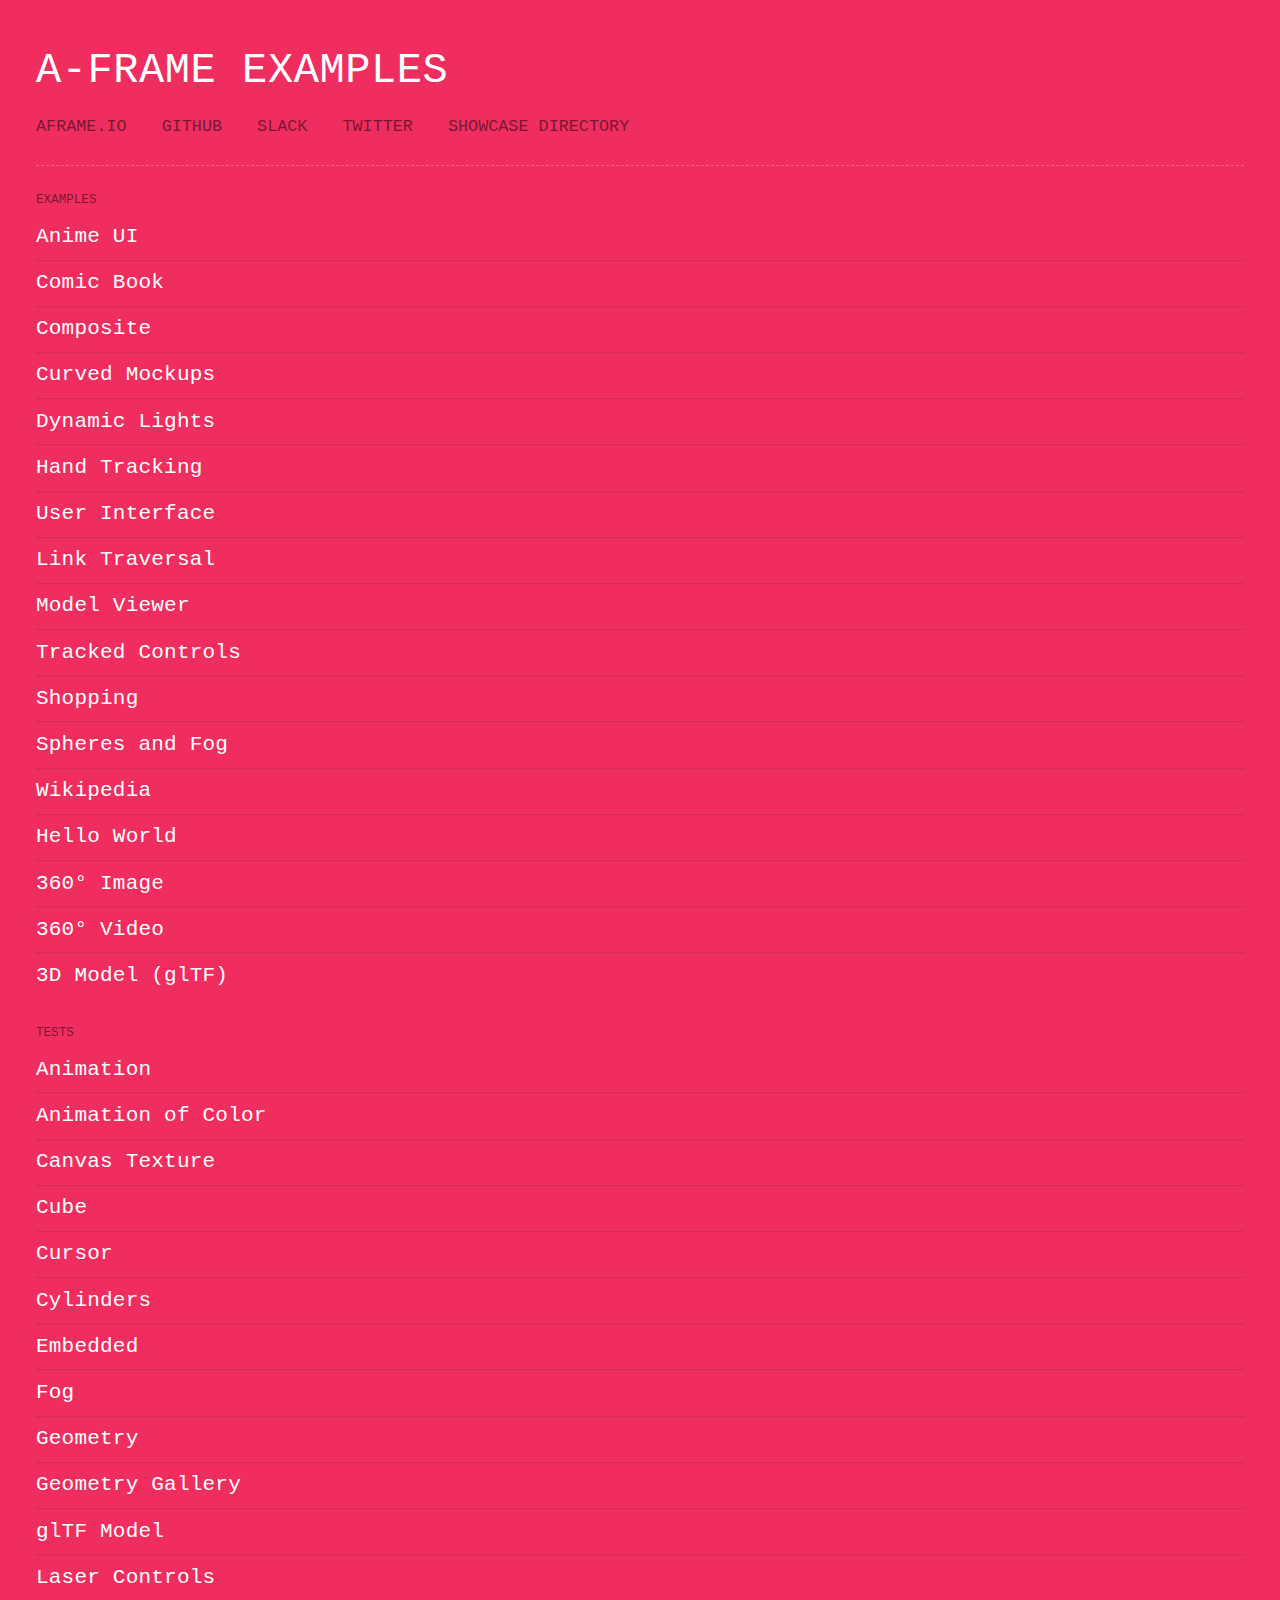
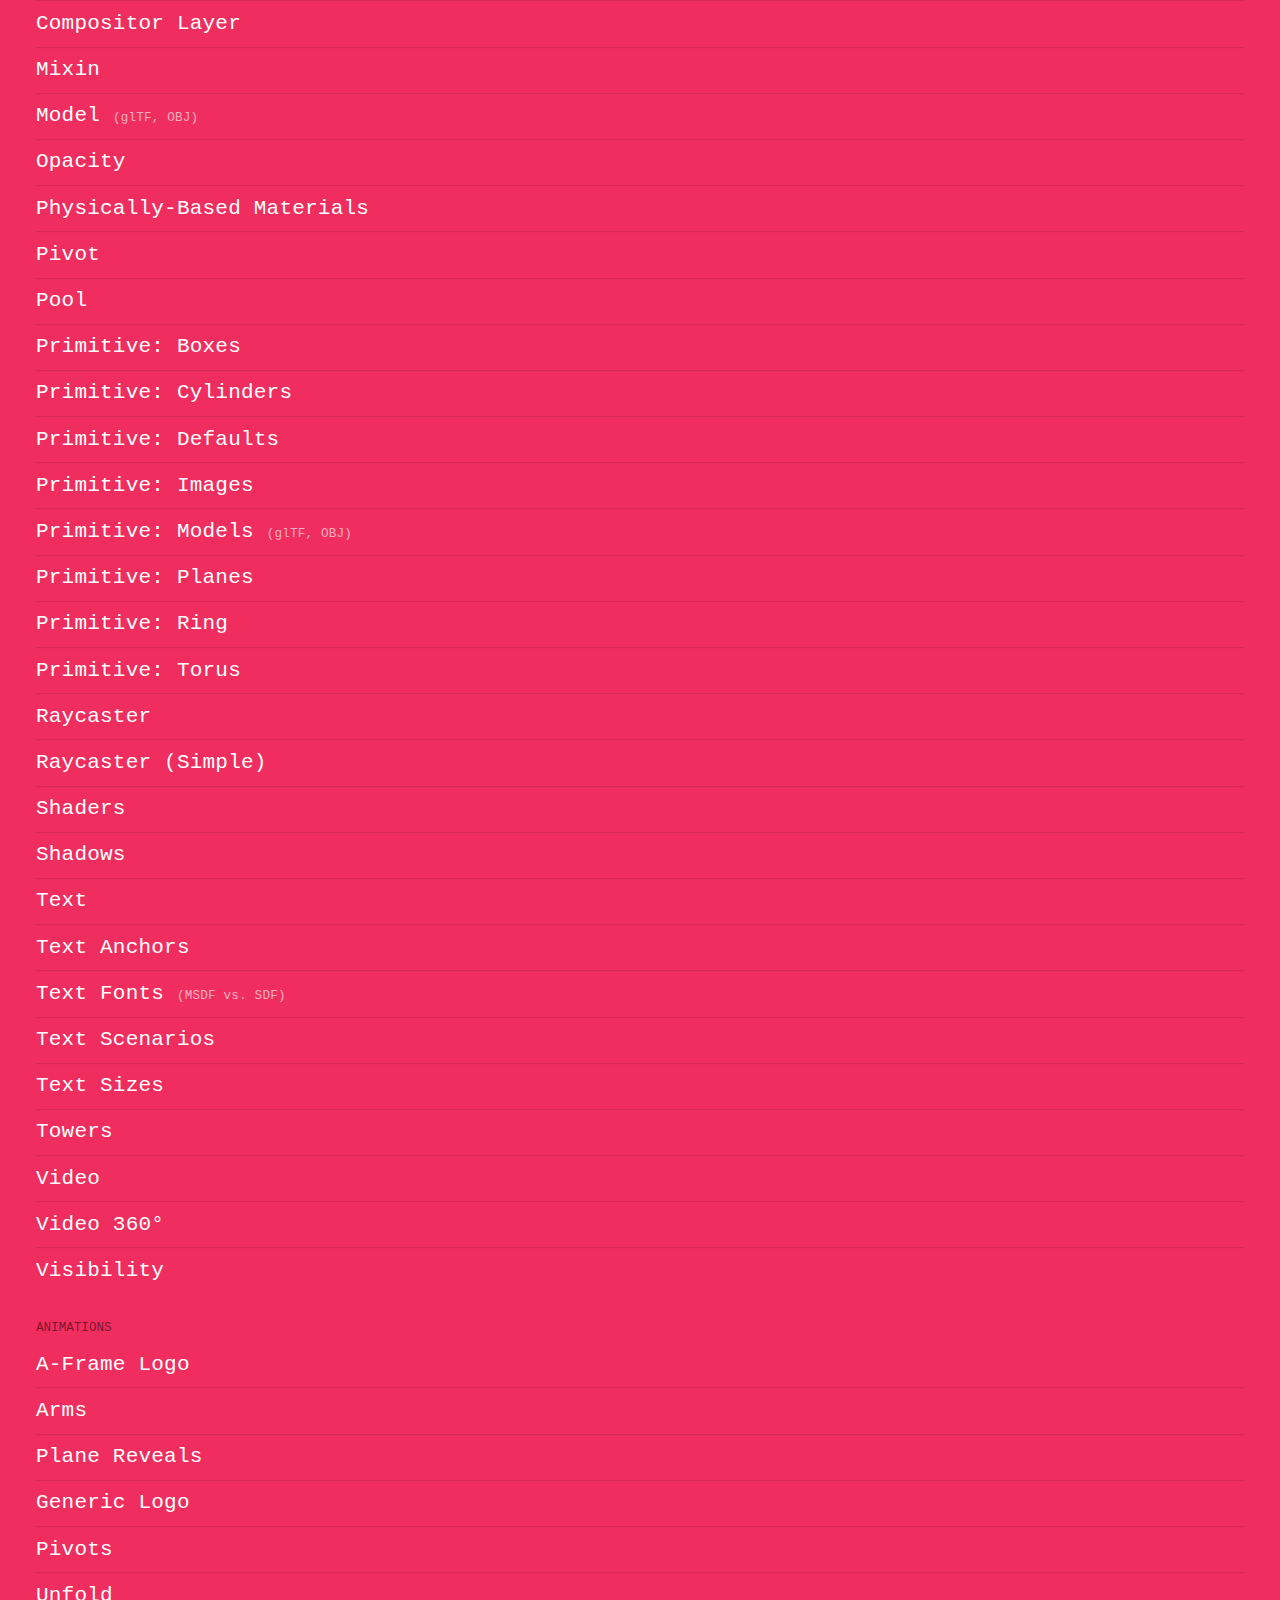
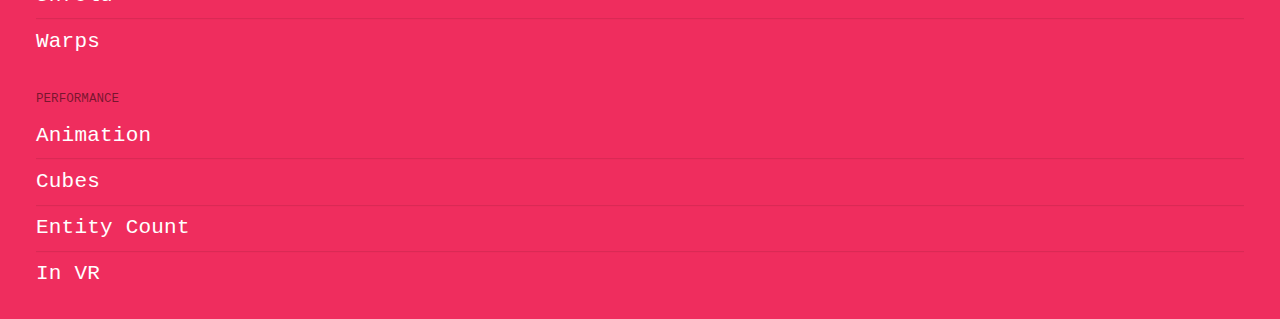
<file: Recipient/ref/aframe-1.2.0/aframe-1.2.0/examples/index.html>
<!DOCTYPE html>
<html lang="en">
  <head>
    <title>A-Frame Examples</title>
    <meta charset="utf-8">
    <meta name="viewport" content="width=device-width, initial-scale=1">
    <style>
      html {
        font-size: 14px;
      }
      body {
        background: rgb(239,45,94);
        color: #fff;
        font: normal 500 1.2rem/1.2 Inconsolata, Andale Mono, Courier New, monospace;
        padding: 1rem 2rem;
      }
      ul {
        list-style: none;
        margin: 0;
        padding: 0;
      }
      .header {
        position: relative;
      }
      .resources {
        font-size: 0;  /* Collapse whitespace. */
        text-transform: uppercase;
      }
      .resources li + li {
        margin-top: 0.5rem;
      }
      .resources a {
        color: rgba(0,0,0,.5);
        display: inline-block;
        font-size: 1.2rem;
        margin: -0.25rem -0.5rem;
        padding: 0.25rem 0.5rem;
        text-decoration: none;
        transition: all 0.075s ease-in-out;
      }
      .resources a:hover {
        background-color: rgba(0,0,0,0.25);
        color: #fff;
      }
      h1,
      h2 {
        line-height: 100%;
      }
      h1 {
        font-size: 1.6rem;
        font-weight: 100;
        letter-spacing: 0.04rem;
        margin-bottom: 1.25rem;
        text-transform: uppercase;
      }
      h2 {
        color: rgba(0,0,0,0.5);
        font-size: 0.9rem;
        font-weight: 300;
        margin: 2rem 0 0.5rem;
        padding: 0;
        text-transform: uppercase;
      }
      hr {
        background: none;
        border: 0;
        border-bottom: 1px dashed rgba(255,255,255,0.25);
        margin: 2rem 0;
      }
      .links li + li {
        box-shadow: inset 0 0.15rem 0.1rem -0.15rem rgba(0,0,0,0.5);
      }
      .links a {
        color: #fff;
        display: block;
        font-size: 1.5rem;
        letter-spacing: 0.01em;
        padding: 0.75rem 0;
        text-decoration: none;
        transition: opacity 0.075s ease-in-out;
      }
      .links a em {
        font-size: .9rem;
        font-style: normal;
        opacity: .6;
      }
      .links a:hover {
        background-color: rgba(0,0,0,0.15);
        box-shadow: inset 0 0 0 0.15rem rgba(0,0,0,0.15);
      }
      .links a:active {
        background-color: rgba(0,0,0,0.25);
        opacity: 0.75;
      }
      .links li:hover,
      .links li:hover + li {
        margin: 0 -0.75rem;
      }
      .links li:hover a,
      .links li:hover + li a {
        padding-left: 0.75rem;
        padding-right: 0.75rem;
      }
      @media only screen and (min-width: 1000px) {
        h1 {
          font-size: 3rem;
        }
        .resources {
          font-size: 1.2;
        }
        .resources li {
          display: inline-block;
        }
        .resources li + li {
          margin-left: 2.5rem;
        }
      }
    </style>
  </head>
  <body>
    <header class="header">
      <h1>A-Frame Examples</h1>
      <ul id="resources" class="resources">
        <li><a href="https://aframe.io">aframe.io</a></li>
        <li><a href="https://github.com/aframevr">GitHub</a></li>
        <li><a href="https://aframe.io/slack-invite/">Slack</a></li>
        <li><a href="https://twitter.com/aframevr">Twitter</a></li>
        <li><a href="https://webvr.directory">Showcase Directory</a></li>
      </ul>
    </header>

    <hr>

    <h2>Examples</h2>

    <ul class="links">
      <li><a href="showcase/anime-UI/">Anime UI</a></li>
      <li><a href="showcase/comicbook/">Comic Book</a></li>
      <li><a href="showcase/composite/">Composite</a></li>
      <li><a href="showcase/curved-mockups/">Curved Mockups</a></li>
      <li><a href="showcase/dynamic-lights/">Dynamic Lights</a></li>
      <li><a href="showcase/hand-tracking/">Hand Tracking</a></li>
      <li><a href="showcase/ui/">User Interface</a></li>
      <li><a href="showcase/link-traversal/">Link Traversal</a></li>
      <li><a href="showcase/model-viewer/">Model Viewer</a></li>
      <li><a href="showcase/tracked-controls/">Tracked Controls</a></li>
      <li><a href="showcase/shopping/">Shopping</a></li>
      <li><a href="showcase/spheres-and-fog/">Spheres and Fog</a></li>
      <li><a href="showcase/wikipedia/">Wikipedia</a></li>
      <li><a href="boilerplate/hello-world/">Hello World</a></li>
      <li><a href="boilerplate/panorama/">360&deg; Image</a></li>
      <li><a href="boilerplate/360-video/">360&deg; Video</a></li>
      <li><a href="boilerplate/3d-model/">3D Model (glTF)</a></li>
    </ul>

    <h2>Tests</h2>

    <ul class="links">
      <li><a href="test/animation/">Animation</a></li>
      <li><a href="test/animation-color/">Animation of Color</a></li>
      <li><a href="test/canvas-texture/">Canvas Texture</a></li>
      <li><a href="test/cube/">Cube</a></li>
      <li><a href="test/cursor/">Cursor</a></li>
      <li><a href="test/cylinders/">Cylinders</a></li>
      <li><a href="test/embedded/">Embedded</a></li>
      <li><a href="test/fog/">Fog</a></li>
      <li><a href="test/geometry/">Geometry</a></li>
      <li><a href="test/geometry-gallery/">Geometry Gallery</a></li>
      <li><a href="test/gltf-model/">glTF Model</a></li>
      <li><a href="test/laser-controls/">Laser Controls</a></li>
      <li><a href="test/layer/">Compositor Layer</a></li>
      <li><a href="test/mixin/">Mixin</a></li>
      <li><a href="test/model/">Model <em>(glTF, OBJ)</em></a></li>
      <li><a href="test/opacity/">Opacity</a></li>
      <li><a href="test/physical/">Physically-Based Materials</a></li>
      <li><a href="test/pivot/">Pivot</a></li>
      <li><a href="test/pool/">Pool</a></li>
      <li><a href="primitives/boxes/">Primitive: Boxes</a></li>
      <li><a href="primitives/cylinders/">Primitive: Cylinders</a></li>
      <li><a href="primitives/defaults/">Primitive: Defaults</a></li>
      <li><a href="primitives/images/">Primitive: Images</a></li>
      <li><a href="primitives/models/">Primitive: Models <em>(glTF, OBJ)</em></a></li>
      <li><a href="primitives/planes/">Primitive: Planes</a></li>
      <li><a href="primitives/ring/">Primitive: Ring</a></li>
      <li><a href="primitives/torus/">Primitive: Torus</a></li>
      <li><a href="test/raycaster/">Raycaster</a></li>
      <li><a href="test/raycaster/simple.html">Raycaster (Simple)</a></li>
      <li><a href="test/shaders/">Shaders</a></li>
      <li><a href="test/shadows/">Shadows</a></li>
      <li><a href="test/text/">Text</a></li>
      <li><a href="test/text/anchors.html">Text Anchors</a></li>
      <li><a href="test/text/msdf.html">Text Fonts <em>(MSDF vs. SDF)</em></a></li>
      <li><a href="test/text/scenarios.html">Text Scenarios</a></li>
      <li><a href="test/text/sizes.html">Text Sizes</a></li>
      <li><a href="test/towers/">Towers</a></li>
      <li><a href="test/video/">Video</a></li>
      <li><a href="test/videosphere/">Video 360&deg;</a></li>
      <li><a href="test/visibility/">Visibility</a></li>
    </ul>

    <h2>Animations</h2>

    <ul class="links">
      <li><a href="animation/aframe-logo/">A-Frame Logo</a></li>
      <li><a href="animation/arms/">Arms</a></li>
      <li><a href="animation/plane-reveals/">Plane Reveals</a></li>
      <li><a href="animation/generic-logo/">Generic Logo</a></li>
      <li><a href="animation/pivots/">Pivots</a></li>
      <li><a href="animation/unfold/">Unfold</a></li>
      <li><a href="animation/warps/">Warps</a></li>
    </ul>

    <h2>Performance</h2>

    <ul class="links">
      <li><a href="performance/animation-raw/">Animation</a></li>
      <li><a href="performance/cubes/">Cubes</a></li>
      <li><a href="performance/entity-count/">Entity Count</a></li>
      <li><a href="performance/in-vr/">In VR</a></li>
    </ul>
  </body>
</html>
</file>
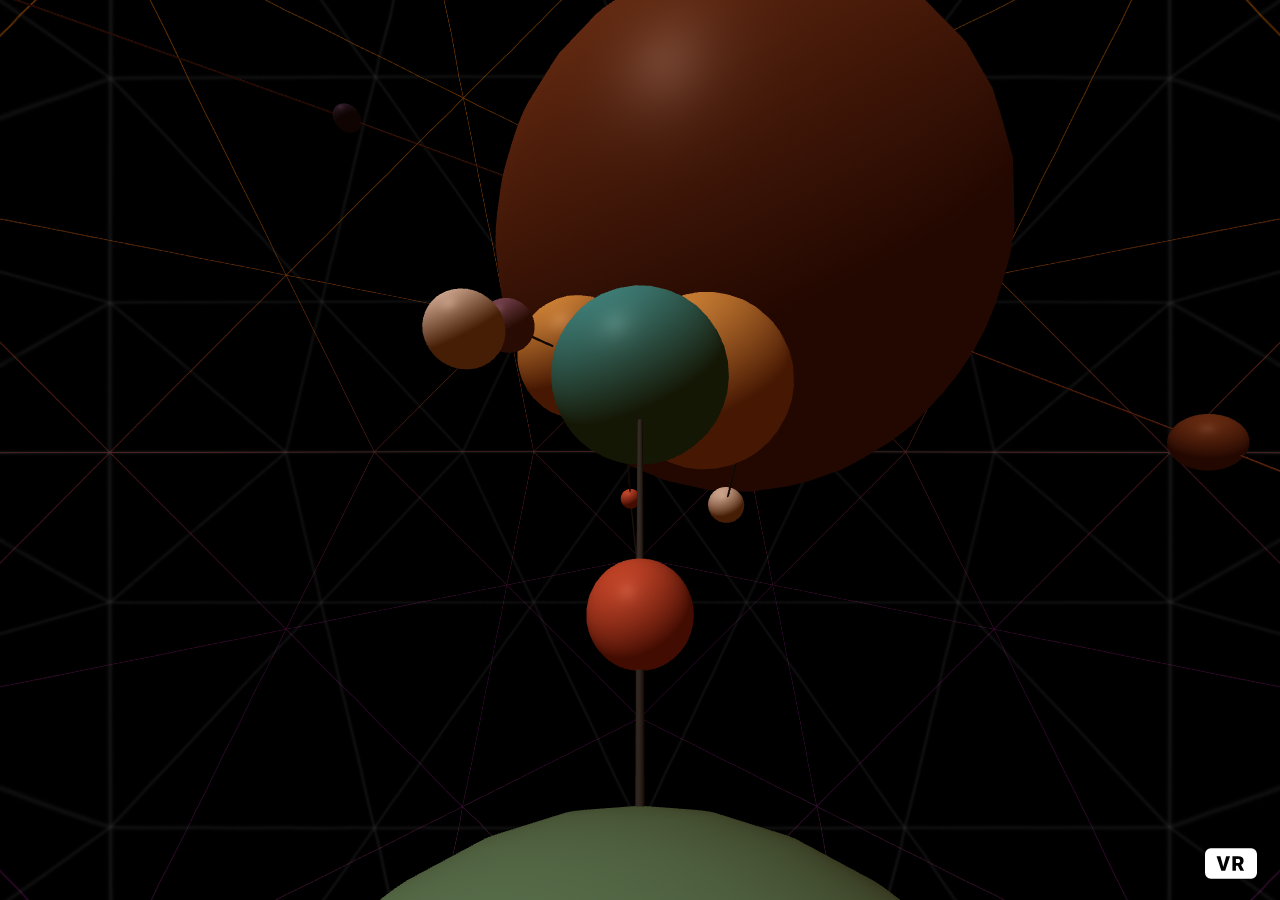
<file: Recipient/ref/aframe-1.2.0/aframe-1.2.0/examples/animation/arms/index.html>
<!DOCTYPE html>
<html>
  <head>
    <meta charset="utf-8">
    <title>Arms</title>
    <meta name="description" content="Arms - A-Frame">
    <script src="../../../dist/aframe-master.js"></script>
  </head>
  <body>
    <a-scene>
      <a-assets>
        <img id="background" src="black-grid.png">
      </a-assets>

      <a-entity position="0 0 4">
        <a-camera></a-camera>
      </a-entity>

      <!-- Directly beneath the camera -->
      <a-entity position="0 -10.1 -1" rotation="30 180 0">
        <a-sphere radius="7" color="#7BC8A4"></a-sphere>

        <a-entity animation="property: object3D.rotation; to: 45 100 100; dur: 5000; delay: 250; loop: true; dir: alternate">
          <a-sphere radius="1.5" color="#7BC8A4"></a-sphere>
          <a-cylinder position="0 5 0" height="10" radius="0.075" color="#404040"></a-cylinder>

          <a-entity position="0 10 0" animation="property: rotation; to: 90 90 0; dur: 2000; delay: 0; loop: true; dir: alternate">
            <a-sphere radius="1" color="#F16745"></a-sphere>
            <a-cylinder position="0 5 0" height="10" radius="0.075" color="#404040"></a-cylinder>

            <a-entity position="0 10 0" animation="property: rotation; to: 50 10 100; dur: 2000; delay: 0; loop: true; dir: alternate">
              <a-sphere radius="3" color="#4CC3D9"></a-sphere>
              <a-cylinder position="0 5 0" height="10" radius="0.075" color="#404040"></a-cylinder>

              <a-entity position="0 10 0" animation="property: rotation; to: 50 40 50; dur: 2000; delay: 250; loop: true; dir: alternate">
                <a-sphere radius="4.5" color="#FFC65D"></a-sphere>
                <a-cylinder position="0 5 0" height="10" radius="0.075" color="#404040"></a-cylinder>

                <a-entity position="0 10 0" animation="property: rotation; to: 90 90 0; dur: 2000; delay: 0; loop: true; dir: alternate">
                  <a-sphere radius="1.5" color="#93648D"></a-sphere>
                  <a-cylinder position="0 5 0" height="10" radius="0.075" color="#404040"></a-cylinder>

                  <a-entity position="0 10 0">
                    <a-sphere radius="1.5" color="#FFF"></a-sphere>
                  </a-entity>
                </a-entity>
              </a-entity>
            </a-entity> </a-entity>
        </a-entity>
      </a-entity>

      <!-- Distant orbit -->
      <a-entity rotation="120 40 0" scale="10 10 10">
        <a-entity animation="property: rotation; to: 0 0 360; dur: 20000; easing: linear; loop: true">
          <a-entity position="-18.25 -5 0" rotation="0 0 0">
            <a-sphere radius="0.3" color="#7e3f1a"></a-sphere>
            <a-cylinder position="0 5 0" height="10" radius="0.015" color="#7e3f1a"></a-cylinder>

            <a-entity position="0 10 0" rotation="0 0 -36">
              <a-sphere radius="0.5" color="#372246"></a-sphere>
              <a-cylinder position="0 5 0" height="10" radius="0.015" color="#7e3f1a"></a-cylinder>

              <a-entity position="0 10 0" rotation="0 0 -36">
                <a-sphere radius="0.2" color="#7e3f1a"></a-sphere>
                <a-cylinder position="0 5 0" height="10" radius="0.015" color="#7e3f1a"></a-cylinder>

                <a-entity position="0 10 0" rotation="0 0 -36">
                  <a-sphere radius="0.7" color="#372246"></a-sphere>
                  <a-cylinder position="0 5 0" height="10" radius="0.015" color="#7e3f1a"></a-cylinder>

                  <a-entity position="0 10 0" rotation="0 0 -36">
                    <a-sphere radius="2" color="#7e3f1a"></a-sphere>
                    <a-cylinder position="0 5 0" height="10" radius="0.015" color="#7e3f1a"></a-cylinder>

                    <a-entity position="0 10 0" rotation="0 0 -36">
                      <a-sphere radius="0.25" color="#7e3f1a"></a-sphere>
                      <a-cylinder position="0 5 0" height="10" radius="0.015" color="#7e3f1a"></a-cylinder>

                      <a-entity position="0 10 0" rotation="0 0 -36">
                        <a-sphere radius="0.5" color="#7e3f1a"></a-sphere>
                        <a-cylinder position="0 5 0" height="10" radius="0.015" color="#7e3f1a"></a-cylinder>

                        <a-entity position="0 10 0" rotation="0 0 -36">
                          <a-sphere radius="6" color="#7e3f1a"></a-sphere>
                          <a-cylinder position="0 5 0" height="10" radius="0.015" color="#7e3f1a"></a-cylinder>

                          <a-entity position="0 10 0" rotation="0 0 -36">
                            <a-sphere radius="0.3" color="#372246"></a-sphere>
                            <a-cylinder position="0 5 0" height="10" radius="0.015" color="#7e3f1a"></a-cylinder>

                            <a-entity position="0 10 0" rotation="0 0 -36">
                              <a-sphere radius="0.05" color="#7e3f1a"></a-sphere>
                              <a-cylinder position="0 5 0" height="10" radius="0.015" color="#7e3f1a"></a-cylinder>
                            </a-entity>
                          </a-entity>
                        </a-entity>
                      </a-entity>
                    </a-entity>
                  </a-entity>
                </a-entity>
              </a-entity>
            </a-entity>
          </a-entity>
        </a-entity>
      </a-entity>

      <a-entity animation="property: rotation; to: 360 0 0; dur: 50000; easing: linear; loop: true; dir: normal">
        <a-entity position="0 -20 -50" animation="property: rotation; to: 45 100 100; dur: 5000; delay: 250; loop: true; dir: alternate">
          <a-sphere radius="1.5" color="#7BC8A4"></a-sphere>
          <a-cylinder position="0 5 0" height="10" radius="0.075" color="#404040"></a-cylinder>

          <a-entity position="0 10 0" animation="property: rotation; to: 90 90 0; dur: 2000; delay: 0; loop: true; dir: alternate">
            <a-sphere radius="1" color="#F16745"></a-sphere>
            <a-cylinder position="0 5 0" height="10" radius="0.075" color="#404040"></a-cylinder>

            <a-entity position="0 10 0" animation="property: rotation; to: 50 10 100; dur: 2000; delay: 0; loop: true; dir: alternate">
              <a-sphere radius="3" color="#4CC3D9"></a-sphere>
              <a-cylinder position="0 5 0" height="10" radius="0.075" color="#404040"></a-cylinder>

              <a-entity position="0 10 0" animation="property: rotation; to: 50 40 50; dur: 2000; delay: 250; loop: true; dir: alternate">
                <a-sphere radius="4.5" color="#FFC65D"></a-sphere>
                <a-cylinder position="0 5 0" height="10" radius="0.075" color="#404040"></a-cylinder>

                <a-entity position="0 10 0" animation="property: rotation; to: 90 90 0; dur: 2000; delay: 0; loop: true; dir: alternate">
                  <a-sphere radius="1.5" color="#93648D"></a-sphere>
                  <a-cylinder position="0 5 0" height="10" radius="0.075" color="#404040"></a-cylinder>

                  <a-entity position="0 10 0">
                    <a-sphere radius="1.5" color="#FFF"></a-sphere>
                  </a-entity>
                </a-entity>
              </a-entity>
            </a-entity>
          </a-entity>
        </a-entity>
      </a-entity>

      <a-entity animation="property: rotation; to: 360 360 0; dur: 20000; easing: linear; loop: true; dir: normal">
        <a-entity position="-20 0 100" animation="property: rotation; to: 45 100 100; dur: 5000; delay: 250; loop: true; dir: alternate">
          <a-sphere radius="1.5" color="#7BC8A4"></a-sphere>
          <a-cylinder position="0 5 0" height="10" radius="0.075" color="#404040"></a-cylinder>

          <a-entity position="0 10 0" animation="property: rotation; to: 90 90 0; dur: 2000; delay: 0; loop: true; dir: alternate">
            <a-sphere radius="1" color="#F16745"></a-sphere>
            <a-cylinder position="0 5 0" height="10" radius="0.075" color="#404040"></a-cylinder>

            <a-entity position="0 10 0" animation="property: rotation; to: 50 10 100; dur: 2000; delay: 0; loop: true; dir: alternate">
              <a-sphere radius="3" color="#4CC3D9"></a-sphere>
              <a-cylinder position="0 5 0" height="10" radius="0.075" color="#404040"></a-cylinder>

              <a-entity position="0 10 0" animation="property: rotation; to: 50 40 50; dur: 2000; delay: 250; loop: true; dir: alternate">
                <a-sphere radius="4.5" color="#FFC65D"></a-sphere>
                <a-cylinder position="0 5 0" height="10" radius="0.075" color="#404040"></a-cylinder>

                <a-entity position="0 10 0" animation="property: rotation; to: 90 90 0; dur: 2000; delay: 0; loop: true; dir: alternate">
                  <a-sphere radius="1.5" color="#93648D"></a-sphere>
                  <a-cylinder position="0 5 0" height="10" radius="0.075" color="#404040"></a-cylinder>

                  <a-entity position="0 10 0">
                    <a-sphere radius="1.5" color="#FFF"></a-sphere>
                  </a-entity>
                </a-entity>
              </a-entity>
            </a-entity>
          </a-entity>
        </a-entity>
      </a-entity>

      <a-entity animation="property: rotation; to: -360 360 -360; dur: 30000; easing: linear; loop: true; dir: normal; fill: none">

        <a-entity position="0 -20 50" animation="property: rotation; to: 45 100 100; dur: 5000; delay: 250; loop: true; dir: alternate">
          <a-sphere radius="1.5" color="#7BC8A4"></a-sphere>
          <a-cylinder position="0 5 0" height="10" radius="0.075" color="#404040"></a-cylinder>

          <a-entity position="0 10 0" animation="property: rotation; to: 90 90 0; dur: 2000; delay: 0; loop: true; dir: alternate">
            <a-sphere radius="1" color="#F16745"></a-sphere>
            <a-cylinder position="0 5 0" height="10" radius="0.075" color="#404040"></a-cylinder>

            <a-entity position="0 10 0" animation="property: rotation; to: 50 10 100; dur: 2000; delay: 0; loop: true; dir: alternate">
              <a-sphere radius="3" color="#4CC3D9"></a-sphere>
              <a-cylinder position="0 5 0" height="10" radius="0.075" color="#404040"></a-cylinder>

              <a-entity position="0 10 0" animation="property: rotation; to: 50 40 50; dur: 2000; delay: 250; loop: true; dir: alternate">
                <a-sphere radius="4.5" color="#FFC65D"></a-sphere>
                <a-cylinder position="0 5 0" height="10" radius="0.075" color="#404040"></a-cylinder>

                <a-entity position="0 10 0" animation="property: rotation; to: 90 90 0; dur: 2000; delay: 0; loop: true; dir: alternate">
                  <a-sphere radius="1.5" color="#93648D"></a-sphere>
                  <a-cylinder position="0 5 0" height="10" radius="0.075" color="#404040"></a-cylinder>

                  <a-entity position="0 10 0">
                    <a-sphere radius="1.5" color="#FFF"></a-sphere>
                  </a-entity>
                </a-entity>
              </a-entity>
            </a-entity>
          </a-entity>
        </a-entity>

        <a-entity position="40 20 0" animation="property: rotation; to: 45 100 100; dur: 5000; delay: 250; loop: true; dir: alternate">
          <a-sphere radius="1.5" color="#7BC8A4"></a-sphere>
          <a-cylinder position="0 5 0" height="10" radius="0.075" color="#404040"></a-cylinder>

          <a-entity position="0 10 0" animation="property: rotation; to: 90 90 0; dur: 2000; delay: 0; loop: true; dir: alternate">
            <a-sphere radius="1" color="#F16745"></a-sphere>
            <a-cylinder position="0 5 0" height="10" radius="0.075" color="#404040"></a-cylinder>

            <a-entity position="0 10 0" animation="property: rotation; to: 50 10 100; dur: 2000; delay: 0; loop: true; dir: alternate">
              <a-sphere radius="3" color="#4CC3D9"></a-sphere>
              <a-cylinder position="0 5 0" height="10" radius="0.075" color="#404040"></a-cylinder>

              <a-entity position="0 10 0" animation="property: rotation; to: 50 40 50; dur: 2000; delay: 250; loop: true; dir: alternate">
                <a-sphere radius="4.5" color="#FFC65D"></a-sphere>
                <a-cylinder position="0 5 0" height="10" radius="0.075" color="#404040"></a-cylinder>

                <a-entity position="0 10 0" animation="property: rotation; to: 90 90 0; dur: 2000; delay: 0; loop: true; dir: alternate">
                  <a-sphere radius="1.5" color="#93648D"></a-sphere>
                  <a-cylinder position="0 5 0" height="10" radius="0.075" color="#404040"></a-cylinder>

                  <a-entity position="0 10 0">
                    <a-sphere radius="1.5" color="#FFF"></a-sphere>
                  </a-entity>
                </a-entity>
              </a-entity>
            </a-entity>
          </a-entity>
        </a-entity>

        <a-entity position="-60 0 -60" animation="property: rotation; to: 45 100 100; dur: 5000; delay: 250; loop: true; dir: alternate">
          <a-sphere radius="1.5" color="#7BC8A4"></a-sphere>
          <a-cylinder position="0 5 0" height="10" radius="0.075" color="#404040"></a-cylinder>

          <a-entity position="0 10 0" animation="property: rotation; to: 90 90 0; dur: 2000; delay: 0; loop: true; dir: alternate">
            <a-sphere radius="1" color="#F16745"></a-sphere>
            <a-cylinder position="0 5 0" height="10" radius="0.075" color="#404040"></a-cylinder>

            <a-entity position="0 10 0" animation="property: rotation; to: 50 10 100; dur: 2000; delay: 0; loop: true; dir: alternate">
              <a-sphere radius="3" color="#4CC3D9"></a-sphere>
              <a-cylinder position="0 5 0" height="10" radius="0.075" color="#404040"></a-cylinder>

              <a-entity position="0 10 0" animation="property: rotation; to: 50 40 50; dur: 2000; delay: 250; loop: true; dir: alternate">
                <a-sphere radius="4.5" color="#FFC65D"></a-sphere>
                <a-cylinder position="0 5 0" height="10" radius="0.075" color="#404040"></a-cylinder>

                <a-entity position="0 10 0" animation="property: rotation; to: 90 90 0; dur: 2000; delay: 0; loop: true; dir: alternate">
                  <a-sphere radius="1.5" color="#93648D"></a-sphere>
                  <a-cylinder position="0 5 0" height="10" radius="0.075" color="#404040"></a-cylinder>

                  <a-entity position="0 10 0">
                    <a-sphere radius="1.5" color="#FFF"></a-sphere>
                  </a-entity>
                </a-entity>
              </a-entity>
            </a-entity>
          </a-entity>
        </a-entity>
      </a-entity>

      <a-sky src="#background"></a-sky>
      <a-entity light="type: directional; color: #FFF; intensity: 0.5" position="-1 2 1"></a-entity>
      <a-entity light="type: ambient; color: #461e06;"></a-entity>
    </a-scene>
  </body>
</html>
</file>
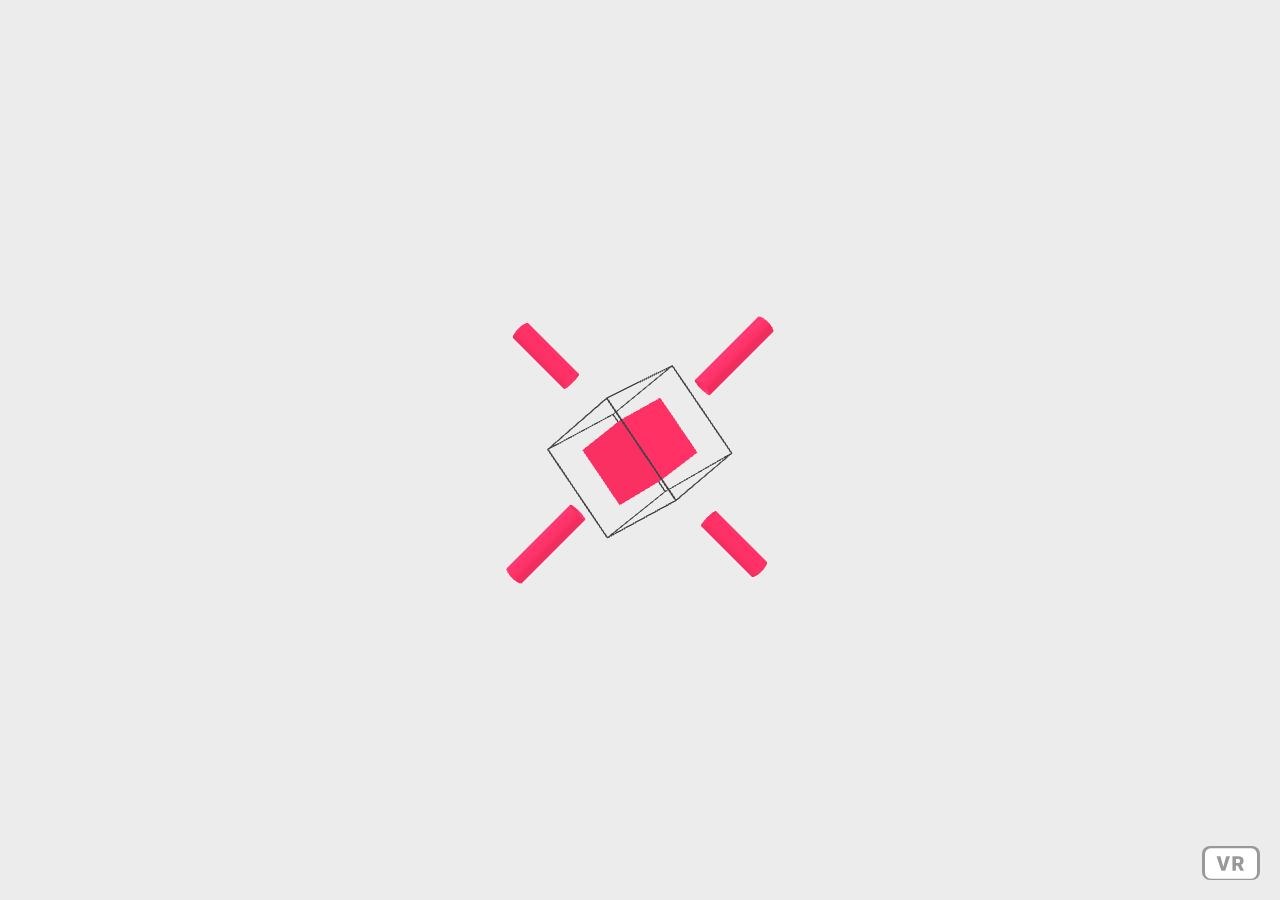
<file: Recipient/ref/aframe-1.2.0/aframe-1.2.0/examples/animation/generic-logo/index.html>
<!DOCTYPE html>
<html>
  <head>
    <meta charset="utf-8">
    <title>Animations: Generic Logo</title>
    <meta name="description" content="Animations: Generic Logo - A-Frame">
    <script src="../../../dist/aframe-master.js"></script>
  </head>
  <body>
    <a-scene background="color: #ECECEC">
      <a-assets>
        <a-mixin id="frame-edge" geometry="primitive: box; depth: 10; height: 0.1; width: 0.1" material="color: #404040"></a-mixin>
      </a-assets>

      <a-entity>
        <a-camera fov="80" near="0.1" wasd-controls-enabled="false"></a-camera>
      </a-entity>

      <!-- A generic logo made of animated elements -->
      <a-entity id="logo" position="0 1.6 -1" scale=".5 .5 .5">
        <a-entity id="box"
          animation__scale="property: scale; to: 1 1 1; delay: 500; dur: 500; easing: easeOutCubic"
          animation__position="property: position; to: 0 0 0; delay: 500; dur: 500; easing: easeOutCubic"
          animation__rotation="property: rotation; to: 30 54 36; delay: 500; dur: 1200; easing: easeOutCubic"
          scale="0 0 0" position="0 -0.5 0" rotation ="0 -300 0">
          <a-box width="0.25" depth="0.25" height="0.25" color="#EF2D5E"></a-box>

          <a-entity scale="0.04 0.04 0.04">
            <a-entity mixin="frame-edge" position="5 5 0" rotation="0 0 0"></a-entity>
            <a-entity mixin="frame-edge" position="5 -5 0" rotation="0 0 0"></a-entity>
            <a-entity mixin="frame-edge" position="-5 5 0" rotation="0 0 0"></a-entity>
            <a-entity mixin="frame-edge" position="-5 -5 0" rotation="0 0 0"></a-entity>
            <a-entity mixin="frame-edge" position="0 5 5" rotation="0 90 0"></a-entity>
            <a-entity mixin="frame-edge" position="0 5 -5" rotation="0 90 0"></a-entity>
            <a-entity mixin="frame-edge" position="0 -5 5" rotation="0 90 0"></a-entity>
            <a-entity mixin="frame-edge" position="0 -5 -5" rotation="0 90 0"></a-entity>
            <a-entity mixin="frame-edge" position="5 0 5" rotation="90 0 0"></a-entity>
            <a-entity mixin="frame-edge" position="5 0 -5" rotation="90 0 0"></a-entity>
            <a-entity mixin="frame-edge" position="-5 0 5" rotation="90 0 0"></a-entity>
            <a-entity mixin="frame-edge" position="-5 0 -5" rotation="90 0 0"></a-entity>
          </a-entity>
        </a-entity>

        <a-entity id="dots1" rotation="0 0 45" animation="property: scale; to: 1 0.6 1; delay: 800; dur: 750; easing: easeOutCubic" scale="1 0 1">
          <a-cylinder position="0 2 0" radius="0.04" height="2" color="#EF2D5E" open-ended="true" side="double"
                      animation="property: scale; to: 1 0 1; delay: 800; dur: 750; easing: easeOutCubic"></a-cylinder>
          <a-cylinder position="0 -2 0" radius="0.04" height="2" color="#EF2D5E" open-ended="true" side="double"
                      animation="property: scale; to: 1 0 1; delay: 800; dur: 750; easing: easeOutCubic"></a-cylinder>
        </a-entity>

        <a-entity id="dots1" rotation="0 0 -45" animation="property: scale; from: 1 0 1; to: 1 0.6 1; delay: 800; dur: 750; easing: easeOutCubic" scale="1 0 1">
          <a-cylinder position="0 2 0" radius="0.04" height="2" color="#EF2D5E" open-ended="true" side="double"
                      animation="property: scale; to: 1 0 1; delay: 800; dur: 750; easing: easeOutCubic" scale="1 1.25 1"></a-cylinder>
          <a-cylinder position="0 -2 0" radius="0.04" height="2" color="#EF2D5E" open-ended="true" side="double"
                      animation="property: scale; to: 1 0 1; delay: 800; dur: 750; easing: easeOutCubic" scale="1 1.25 1"></a-cylinder>
        </a-entity>

        <a-image id="webvr" src="webvr.png" width="1" height="0.25" opacity="0.75" scale="1 0 1" position="0 -3 0"
                 animation__scale="property: scale; to: 0.75 0.75 0.75; delay: 1500; dur: 200; easing: easeOutCubic"
                 animation__position="property: position; to: 0 -0.7 0; delay: 1000; dur: 1000; easing: easeOutCubic"></a-image>
      </a-entity>

      <a-light type="directional" color="#fff" intensity="0.2" position="-1 2 1"></a-light>
      <a-light type="ambient" color="#fff"></a-light>
    </a-scene>
  </body>
</html>
</file>
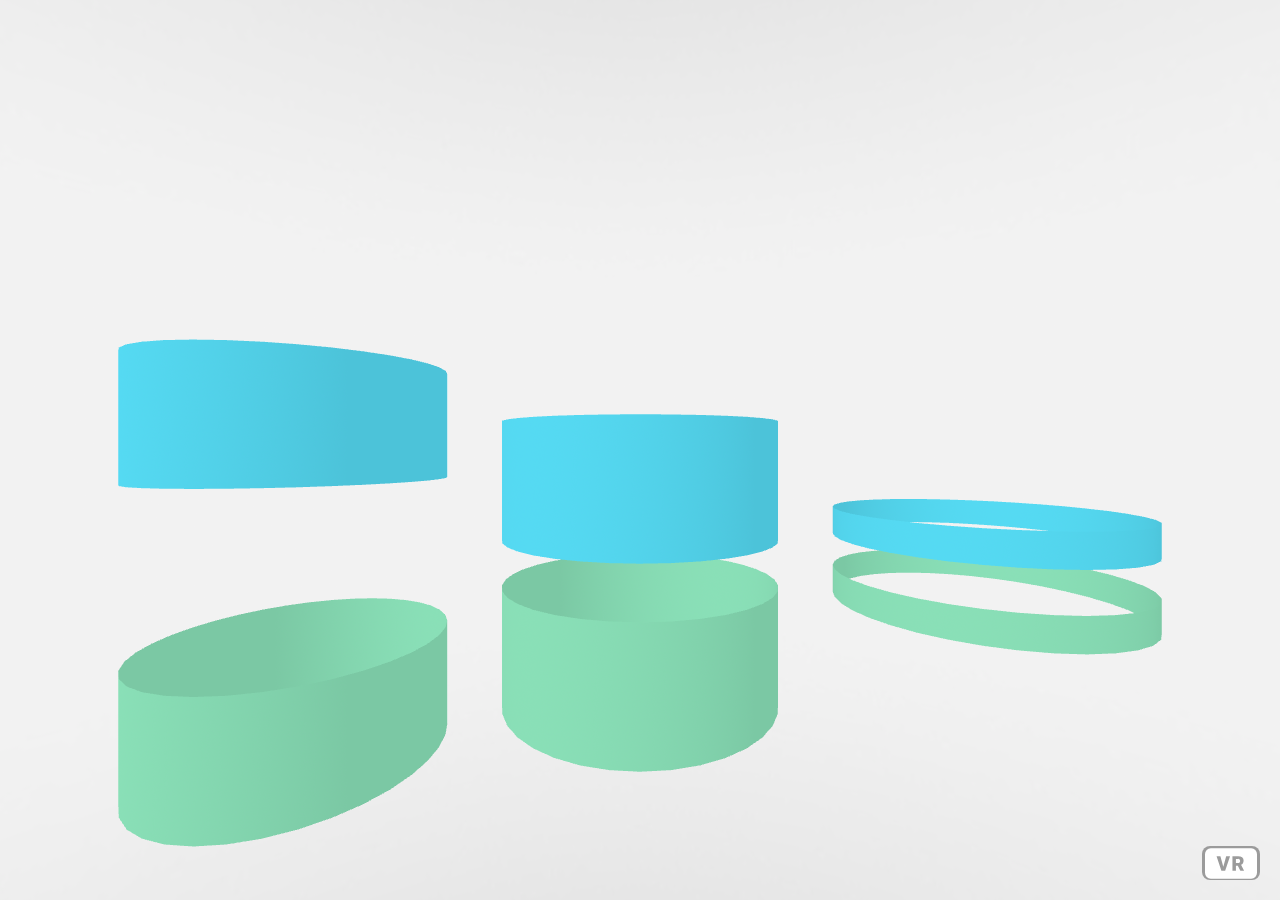
<file: Recipient/ref/aframe-1.2.0/aframe-1.2.0/examples/animation/pivots/index.html>
<!DOCTYPE html>
<html>
  <head>
    <meta charset="utf-8">
    <title>Animations: Pivots</title>
    <meta name="description" content="Animations: Pivots - A-Frame">
    <script src="../../../dist/aframe-master.js"></script>
  </head>
  <body>
    <a-scene>
      <a-assets>
        <a-mixin id="cylinder" geometry="primitive: cylinder; height: 2; openEnded: true; radius: 2" material="side: double">
        <a-mixin id="scaleAnimation" animation="property: object3D.scale.y; from: 1.125; to: 0.0001; dur: 2000"></a-mixin>
        <img id="background" src="../../assets/img/gray-gradient.jpg">
      </a-assets>

      <a-entity position="0 0 8">
        <a-camera></a-camera>
      </a-entity>

      <!-- 1 -->
      <!-- Animate cylinder scales on the Y-axis. -->
      <a-entity position="-5 0 0">
        <a-cylinder mixin="cylinder scaleAnimation" position="0 2 0" color="#4CC3D9"></a-cylinder>
        <a-cylinder mixin="cylinder scaleAnimation" position="0 -2 0" color="#7BC8A4"></a-cylinder>
      </a-entity>

      <!-- 2 -->
      <!-- Animate cylinder scales on the Y-axis. -->
      <!-- Move cylinder pivots to top and bottom edges using pivot and position. -->
      <a-entity>
        <a-cylinder mixin="cylinder scaleAnimation" position="0 1 0" pivot="0 1 0" color="#4CC3D9"></a-cylinder>
        <a-cylinder mixin="cylinder scaleAnimation" position="0 -1 0" pivot="0 -1 0" color="#7BC8A4"></a-cylinder>
      </a-entity>

      <!-- 3 -->
      <!-- Animate the cylinder scales on the Y-axis -->
      <!-- Move cylinder pivots to top and bottom edges using pivot and position. -->
      <!-- Animate the parent entity scale on the Y-axis. -->
      <a-entity position="5 0 0" mixin="scaleAnimation" animation="from: 0.0001; to: 1">
        <a-cylinder mixin="cylinder scaleAnimation" position="0 2 0" pivot="0 -1 0" color="#4CC3D9"></a-cylinder>
        <a-cylinder mixin="cylinder scaleAnimation" position="0 -2 0" pivot="0 1 0" color="#7BC8A4"></a-cylinder>
      </a-entity>

      <a-sky src="#background"></a-sky>
      <a-light type="directional" color="#FFF" intensity="0.2" position="-1 2 1"></a-light>
      <a-light type="ambient" color="#FFF"></a-light>
    </a-scene>
  </body>
</html>
</file>
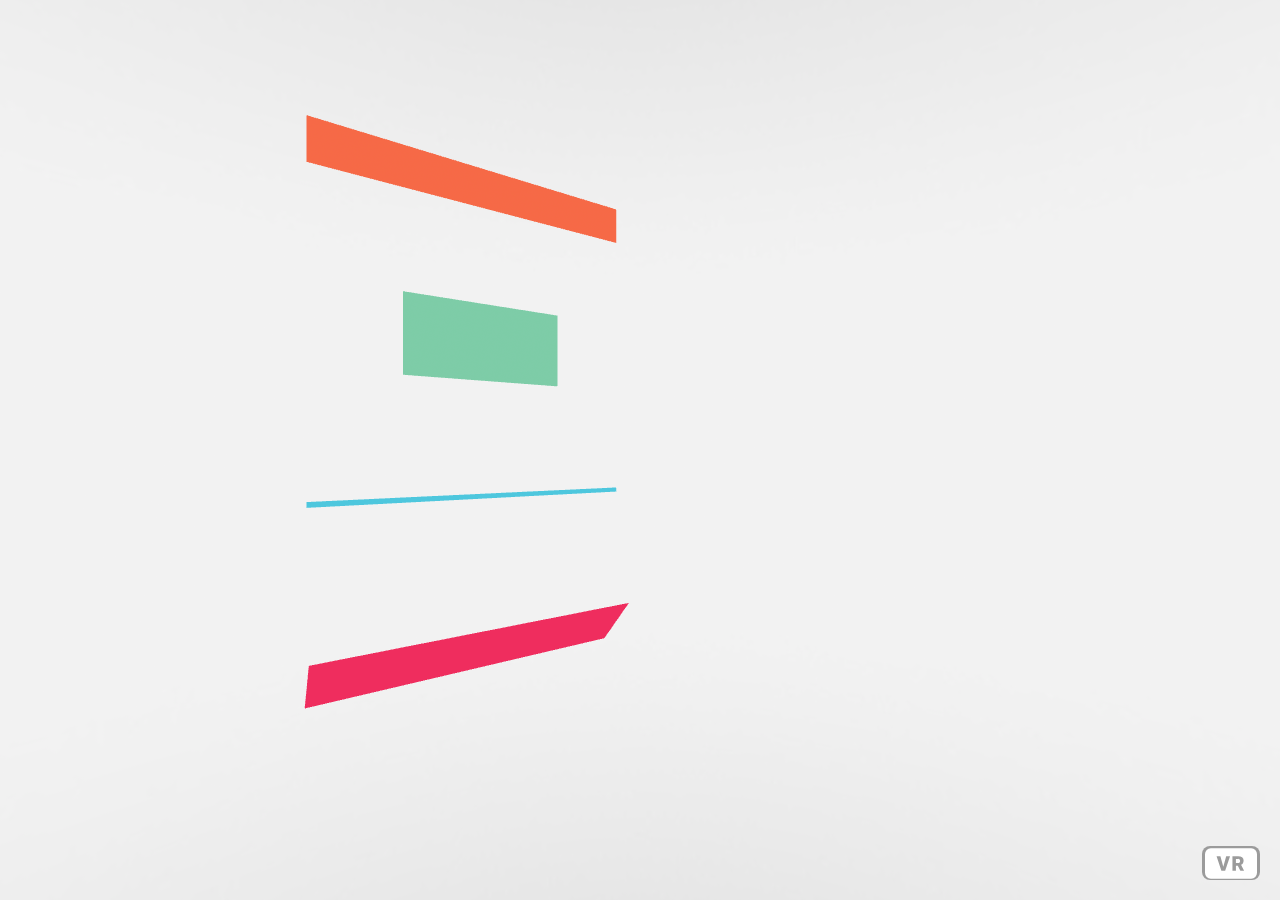
<file: Recipient/ref/aframe-1.2.0/aframe-1.2.0/examples/animation/plane-reveals/index.html>
<!DOCTYPE html>
<html>
  <head>
    <meta charset="utf-8">
    <title>Animations: Plane Reveals</title>
    <meta name="description" content="Animations: Plane Reveals - A-Frame">
    <script src="../../../dist/aframe-master.js"></script>
  </head>
  <body>
    <a-scene>
      <a-assets>
        <a-mixin id="plane" geometry="height: 1; width: 4"></a-mixin>
        <img id="background" src="../../assets/img/gray-gradient.jpg">
      </a-assets>

      <!-- Series of planes that use pivot, position, and animated scales to reveal themselves. -->
      <a-entity position="-2 -1 -7" rotation="0 35 0">
        <a-plane id="test" mixin="plane" position="0 6 0" color="#F16745" scale="1 0 1"
                 animation="property: object3D.scale.y; to: 1; dur: 750; delay: 500"></a-plane>

        <a-plane mixin="plane" position="0 4 0" color="#7BC8A4" scale="0 1 1"
                 animation="property: scale; to: 1 1 1; dur: 750; delay: 500">
        </a-plane>

        <a-plane mixin="plane" position="0 2 0" color="#4CC3D9" scale="0 0 0"
          animation__1="property: scale; to: 1 0.05 1; dur: 500; delay: 500"
          animation__2="property: scale; from: 1 0.05 1; to: 1 1 1; dur: 250; delay: 1000">
        </a-plane>

        <a-plane mixin="plane" color="#EF2D5E" rotation="90 0 0"
                 animation="property: rotation; from: 90 0 0; to: 0 0 0; dur: 750; delay: 500">
        </a-plane>
      </a-entity>

      <a-sky src="#background"></a-sky>
      <a-light type="directional" color="#fff" intensity="0.2" position="-1 2 1"></a-light>
      <a-light type="ambient" color="#fff"></a-light>
    </a-scene>
  </body>
</html>
</file>
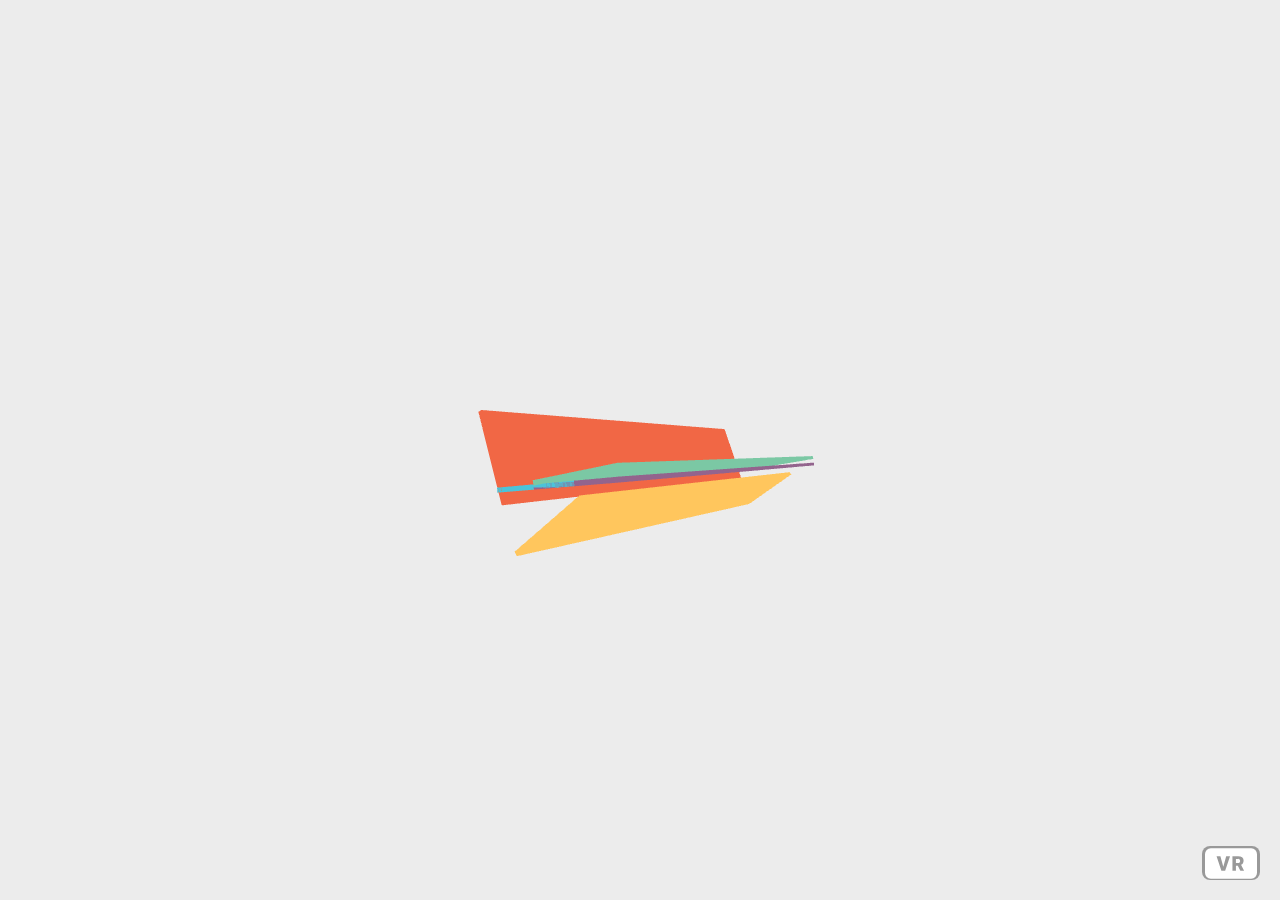
<file: Recipient/ref/aframe-1.2.0/aframe-1.2.0/examples/animation/unfold/index.html>
<!DOCTYPE html>
<html>
  <head>
    <meta charset="utf-8">
    <title>Animation: Unfold</title>
    <meta name="description" content="Animation: Unfold - A-Frame">
    <script src="../../../dist/aframe-master.js"></script>
  </head>
  <body>
    <a-scene background="color: #ECECEC">
      <a-assets>
        <a-mixin id="board" geometry="depth: .05; height: 1; width: 6" material="shader: flat" pivot="0 0.5 0" position="0 -1 0"></a-mixin>
        <a-mixin id="unhinge" animation="property: rotation; to: 0 0 0; dur: 1000"></a-mixin>
        <img id="shadow" src="../../assets/img/radial-shadow-2.png">
      </a-assets>

      <!-- Series of nested boards that unfold one by one. -->
      <a-entity position="0 3 -8" scale="1 1 1"
                animation__position="attribute: position; to: 0 5 -8; dur: 2000"
                animation__rotation="property: rotation; from: 0 60 0; to: 0 30 0; dur: 2500">

        <!-- Pivot and position are used to set the "hinge" of each board to it's top edge. -->
        <a-box mixin="board unhinge" color="#F16745" rotation="-20 0 0" animation="delay: 1000">
          <a-box mixin="board unhinge" color="#FFC65D" rotation="-175 0 0" animation="delay: 250">
            <a-box mixin="board unhinge" color="#7BC8A4" rotation="-180 0 0" animation="delay: 500">
              <a-box mixin="board unhinge" color="#4CC3D9" rotation="-180 0 0" animation="delay: 750">
                <a-box mixin="board unhinge" color="#93648D" rotation="-180 0 0" animation="delay: 1000">
              </a-box>
            </a-box>
          </a-box>
        </a-box>
      </a-entity>

      <a-image position="0 -1 0" src="#shadow" rotation="-90 0 0" scale="6 6 6"></a-image>
      <a-light type="directional" color="#fff" intensity="0.2" position="-1 2 1"></a-light>
      <a-light type="ambient" color="#fff"></a-light>
    </a-scene>
  </body>
</html>
</file>
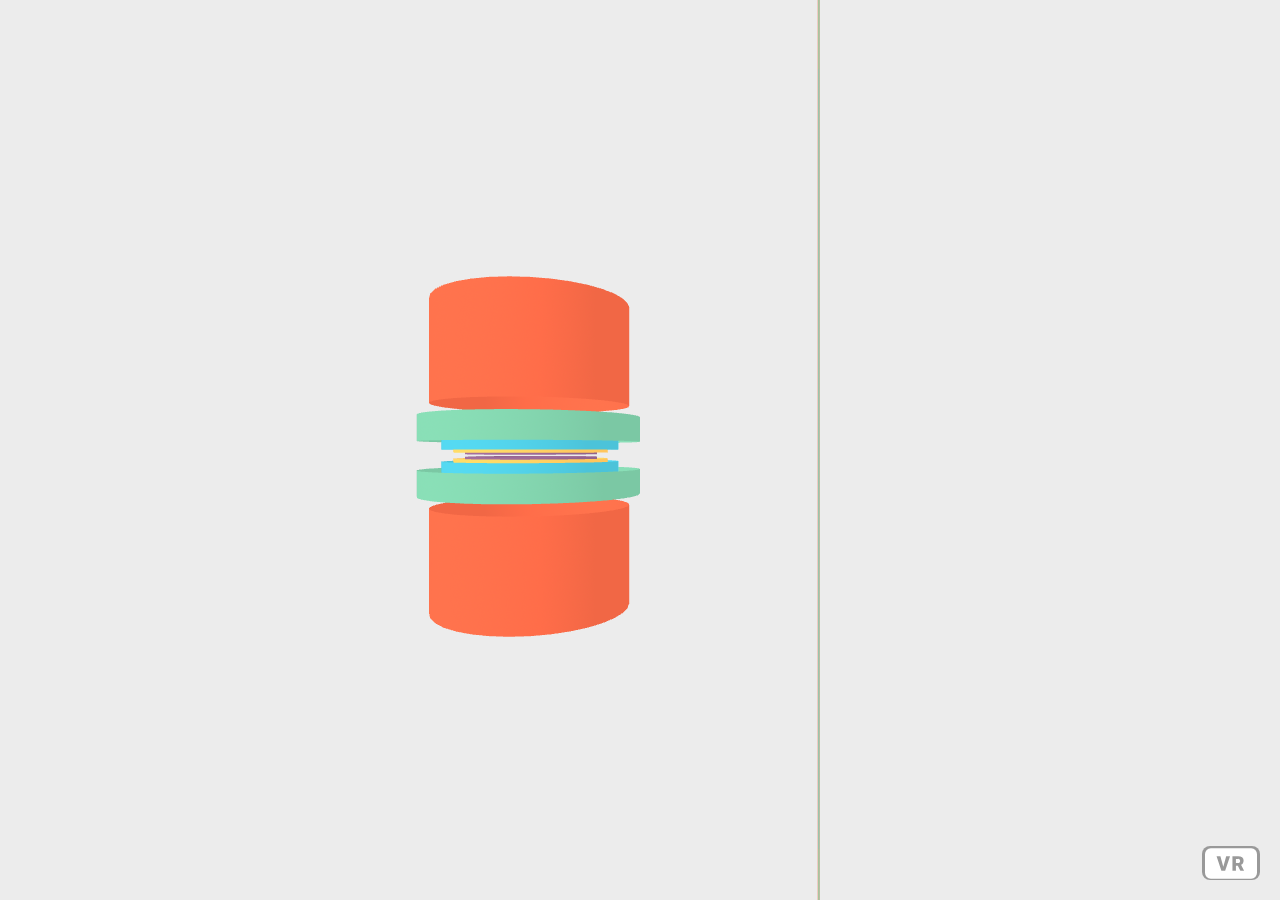
<file: Recipient/ref/aframe-1.2.0/aframe-1.2.0/examples/animation/warps/index.html>
<!DOCTYPE html>
<html>
  <head>
    <meta charset="utf-8">
    <title>Animations: Warps</title>
    <meta name="description" content="Animations: Warps - A-Frame">
    <script src="../../../dist/aframe-master.js"></script>
  </head>
  <body>
    <a-scene background="color: #ECECEC">
      <!-- A series of cylinders that scale in succession to create "warp" animations -->
      <!-- Warps 1 -->
      <a-entity position="-2 1.5 -10">
        <!-- Green -->
        <a-entity scale="1 0 1" animation="property: scale; to: 1 1 1; dur: 2000">
          <a-cylinder position="0 2 0" radius="2" height="2" color="#7BC8A4" open-ended="true" side="double"
                      scale="1 1.25 1" animation="property: scale; to: 1 0 1; dur: 2000">
          </a-cylinder>

          <a-cylinder position="0 -2 0" radius="2" height="2" color="#7BC8A4" open-ended="true" side="double"
                      scale="1 1.25 1" animation="property: scale; to: 1 0 1; dur: 2000">
          </a-cylinder>
        </a-entity>

        <!-- Orange -->
        <a-entity scale="0.9 0.9 0.9" animation="property: scale; to: 0.9 1 0.9; delay: 200; dur: 2000">
          <a-cylinder position="0 2 0" radius="2" height="2" color="#F16745" open-ended="true" side="double"
                      scale="1 1.25 1" animation="property: scale; to: 1 0 1; delay: 200; dur: 2000"></a-cylinder>

          <a-cylinder position="0 -2 0" radius="2" height="2" color="#F16745" open-ended="true" side="double"
                      scale="1 1.25 1" animation="property: scale; to: 1 0 1; delay: 200; dur: 2000"></a-cylinder>
        </a-entity>

        <!-- Blue -->
        <a-entity scale="0.8 0 0.8" animation="property: scale; to: 0.8 1 0.8; delay: 400; dur: 2000">
          <a-cylinder position="0 2 0" radius="2" height="2" color="#4CC3D9" open-ended="true" side="double"
                      scale="1 1.25 1" animation="property: scale; to: 1 0 1; delay: 400; dur: 2000"></a-cylinder>

          <a-cylinder position="0 -2 0" radius="2" height="2" color="#4CC3D9" open-ended="true" side="double"
                      scale="1 1.25 1" animation="property: scale; to: 1 0 1; delay: 400; dur: 2000"></a-cylinder>
        </a-entity>

        <!-- Yellow -->
        <a-entity scale="0.7 0 0.7" animation="property: scale; to: 0.7 1 0.7; delay: 600; dur: 2000">
          <a-cylinder position="0 2 0" radius="2" height="2" color="#FFC65D" open-ended="true" side="double"
                      scale="1 1.25 1" animation="property: scale; to: 1 0 1; delay: 600; dur: 2000"></a-cylinder>

          <a-cylinder position="0 -2 0" radius="2" height="2" color="#FFC65D" open-ended="true" side="double"
                      scale="1 1.25 1" animation="property: scale; to: 1 0 1; delay: 600; dur: 2000"></a-cylinder>
        </a-entity>

        <!-- Purple -->
        <a-entity scale="0.6 0 0.6" animation="property: scale; to: 0.6 1 0.6; delay: 800; dur: 2000">
          <a-cylinder position="0 2 0" radius="2" height="2" color="#93648D" open-ended="true" side="double"
                      scale="1 1.25 1" animation="property: scale; to: 1 0 1; delay: 800; dur: 2000"></a-cylinder>

          <a-cylinder position="0 -2 0" radius="2" height="2" color="#93648D" open-ended="true" side="double"
                      scale="1 1.25 1" animation="property: scale; to: 1 0 1; delay: 800; dur: 2000"></a-cylinder>
        </a-entity>
      </a-entity>

      <!-- Warps 2 -->
      <a-entity position="2 1.5 -6" scale="0 1 0" animation="property: scale; to: 1 1 1; delay: 1000; dur: 2000">
        <!-- Green -->
        <a-entity scale="1 0 1" animation="property: scale; to: 1 1 1; dur: 2000">
          <a-cylinder position="0 2 0" radius="2" height="2" color="#7BC8A4" open-ended="true" side="double"
                      scale="1 40 1" animation="property: scale; to: 1 0 1; dur: 2000"></a-cylinder>

          <a-cylinder scale="1 40 1" position="0 -2 0" radius="2" height="2" color="#7BC8A4" open-ended="true" side="double"
                      animation="property: scale; to: 1 0 1; dur: 2000"></a-cylinder>
        </a-entity>

        <!-- Orange -->
        <a-entity scale="0.9 0 0.9" animation="property: scale; to: 0.9 1 0.9; delay: 200; dur: 2000">
          <a-cylinder position="0 2 0" radius="2" height="2" color="#F16745" open-ended="true" side="double"
                      scale="1 40 1" animation="property: scale; to: 1 0 1; delay: 200; dur: 2000"></a-cylinder>

          <a-cylinder position="0 -2 0" radius="2" height="2" color="#F16745" open-ended="true" side="double"
                      scale="1 40 1" animation="property: scale; to: 1 0 1; delay: 200; dur: 2000"></a-cylinder>
        </a-entity>

        <!-- Blue -->
        <a-entity scale="0.8 0 0.8" animation="property: scale; to: 0.8 1 0.8; delay: 400; dur: 2000">
          <a-cylinder position="0 2 0" radius="2" height="2" color="#4CC3D9" open-ended="true" side="double"
                      scale="1 40 1" animation="property: scale; to: 1 0 1; delay: 400; dur: 2000"></a-cylinder>

          <a-cylinder position="0 -2 0" radius="2" height="2" color="#4CC3D9" open-ended="true" side="double"
                      scale="1 40 1" animation="property: scale; to: 1 0 1; delay: 400; dur: 2000"></a-cylinder>
        </a-entity>

        <!-- Yellow -->
        <a-entity scale="0.7 0 0.7" animation="property: scale; to: 0.7 1 0.7; delay: 600; dur: 2000">
          <a-cylinder position="0 2 0" radius="2" height="2" color="#FFC65D" open-ended="true" side="double"
                      scale="1 40 1" animation="property: scale; to: 1 0 1; delay: 600; dur: 2000"></a-cylinder>

          <a-cylinder position="0 -2 0" radius="2" height="2" color="#FFC65D" open-ended="true" side="double"
                      scale="1 40 1" animation="property: scale; to: 1 0 1; delay: 600; dur: 2000"></a-cylinder>
        </a-entity>

        <!-- Purple -->
        <a-entity scale="0.6 0 0.6" animation="property: scale; to: 0.6 1 0.6; delay: 800; dur: 2000">
          <a-cylinder position="0 2 0" radius="2" height="2" color="#93648D" open-ended="true" side="double"
                      scale="1 40 1" animation="property: scale; to: 1 0 1; delay: 800; dur: 2000"></a-cylinder>

          <a-cylinder position="0 -2 0" radius="2" height="2" color="#93648D" open-ended="true" side="double"
                      scale="1 40 1" animation="property: scale; to: 1 0 1; delay: 800; dur: 2000"></a-cylinder>
        </a-entity>
      </a-entity>

      <a-light type="directional" color="#FFF" intensity="0.2" position="-1 2 1"></a-light>
      <a-light type="ambient" color="#FFF"></a-light>
    </a-scene>
  </body>
</html>
</file>
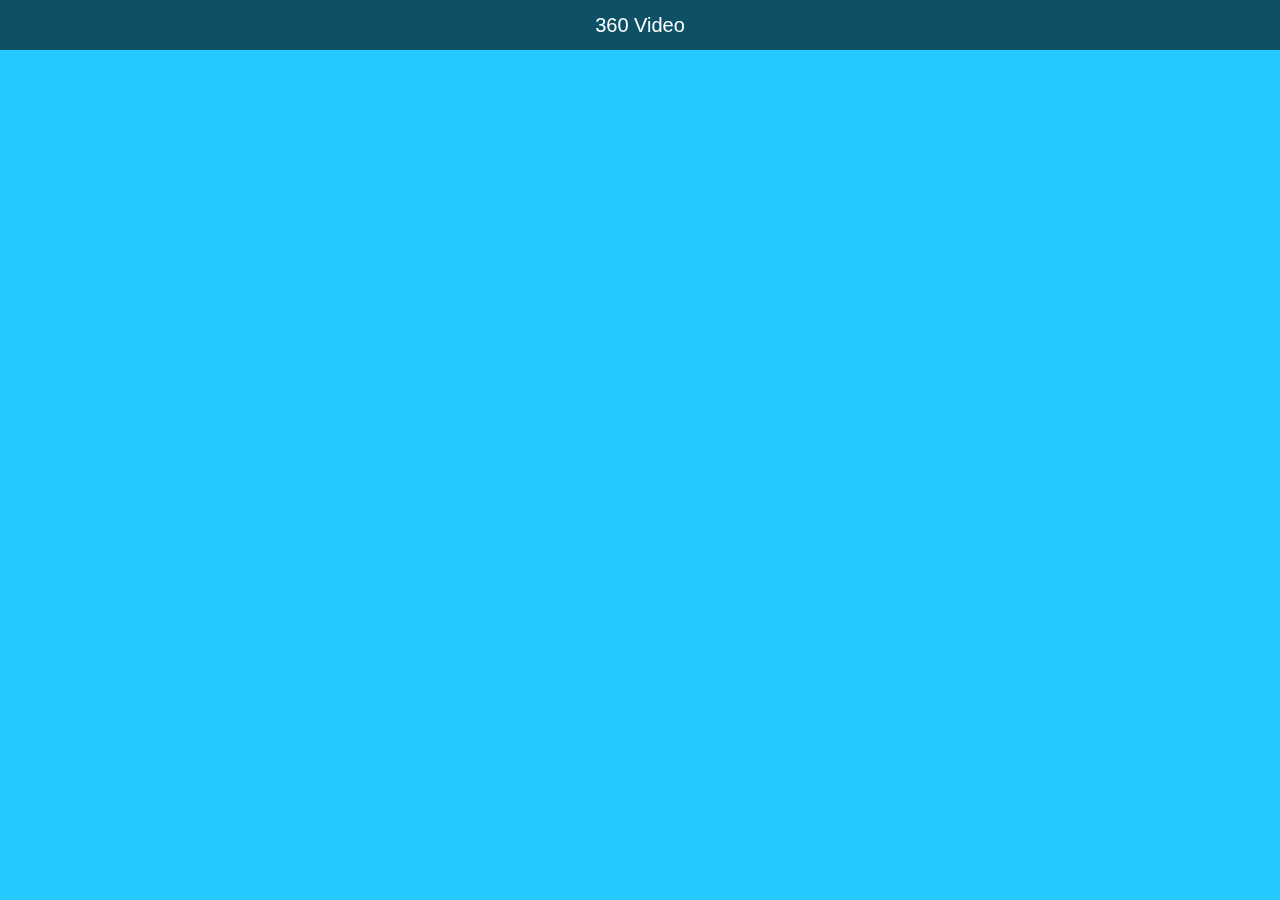
<file: Recipient/ref/aframe-1.2.0/aframe-1.2.0/examples/boilerplate/360-video/index.html>
<!DOCTYPE html>
<html>
  <head>
    <meta charset="utf-8">
    <title>360 Video</title>
    <meta name="description" content="360 Video — A-Frame">
    <script src="../../../dist/aframe-master.js"></script>
    <script src="../../js/play-on-click.js"></script>
    <script src="../../js/hide-on-play.js"></script>
  </head>
  <body>
    <a-scene>
      <a-assets>
        <!--
        SOURCE
        Author: Bitmovin
        URL:    https://bitmovin.com/demos/vr-360
        -->
        <video id="video"
               autoplay loop
               crossorigin="anonymous"
               playsinline webkit-playsinline
               src="https://bitmovin.com/player-content/playhouse-vr/progressive.mp4">
        </video>
      </a-assets>
      <a-videosphere
        rotation="0 -90 0" src="#video"
        play-on-click>
      </a-videosphere>

      <a-camera>
        <a-entity
          position="0 0 -1.5"
          text="align:center;
                width:6;
                wrapCount:100;
                color: white;
                value: Click or tap to start video"
          hide-on-play="#video">
        </a-entity>
      </a-camera>
    </a-scene>
  </body>
</html>
</file>
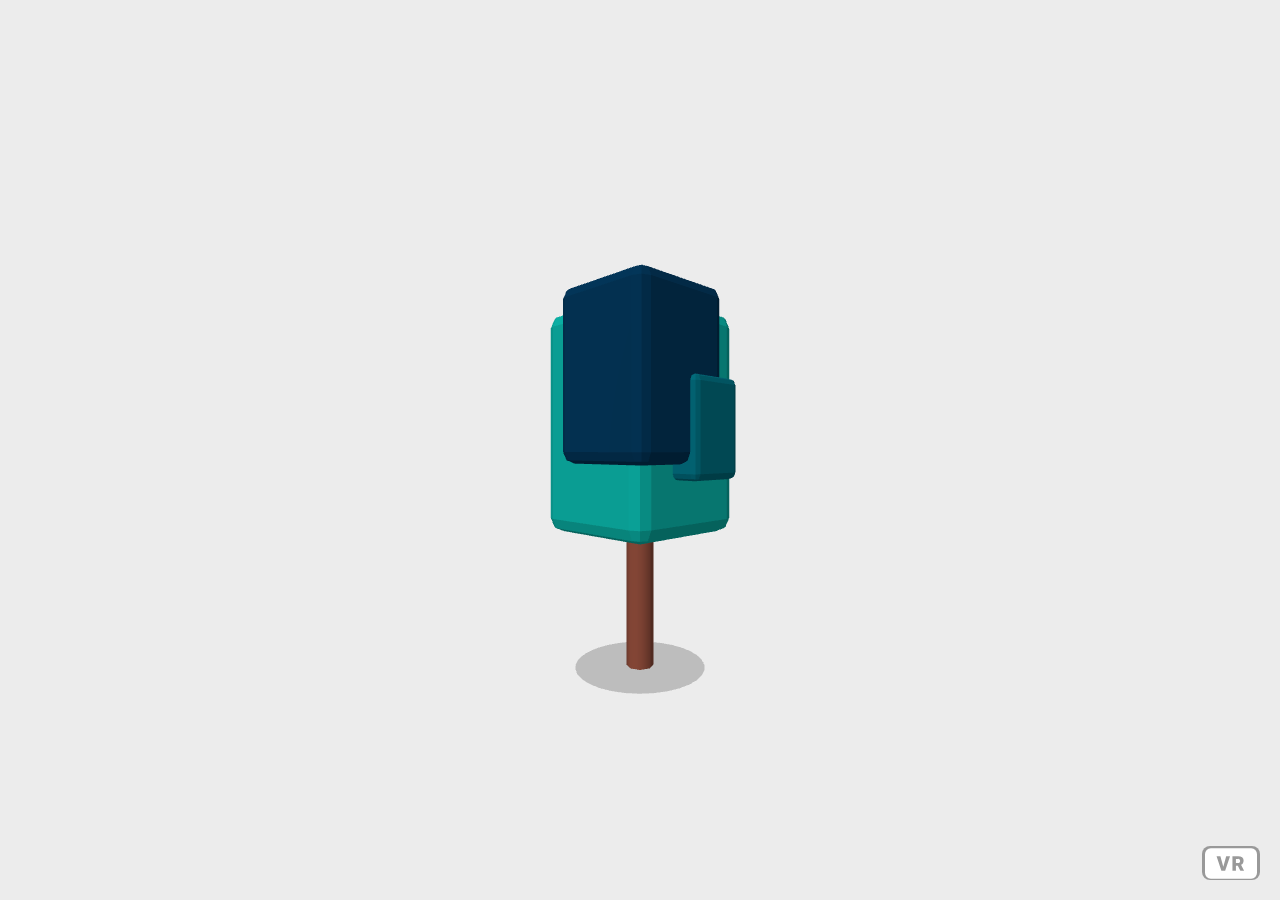
<file: Recipient/ref/aframe-1.2.0/aframe-1.2.0/examples/boilerplate/3d-model/index.html>
<!DOCTYPE html>
<html>
  <head>
    <meta charset="utf-8">
    <title>3D Model (glTF)</title>
    <meta name="description" content="3D Model (glTF) — A-Frame">
    <script src="../../../dist/aframe-master.js"></script>
  </head>
  <body>
    <a-scene background="color: #ECECEC">
      <a-assets>
        <a-asset-item id="tree" src="../../assets/models/tree2.glb"></a-asset-item>
      </a-assets>

      <a-gltf-model src="#tree" rotation="0 45 0"></a-gltf-model>
      <a-entity position="0 0 4">
        <a-camera></a-camera>
      </a-entity>
    </a-scene>
  </body>
</html>
</file>
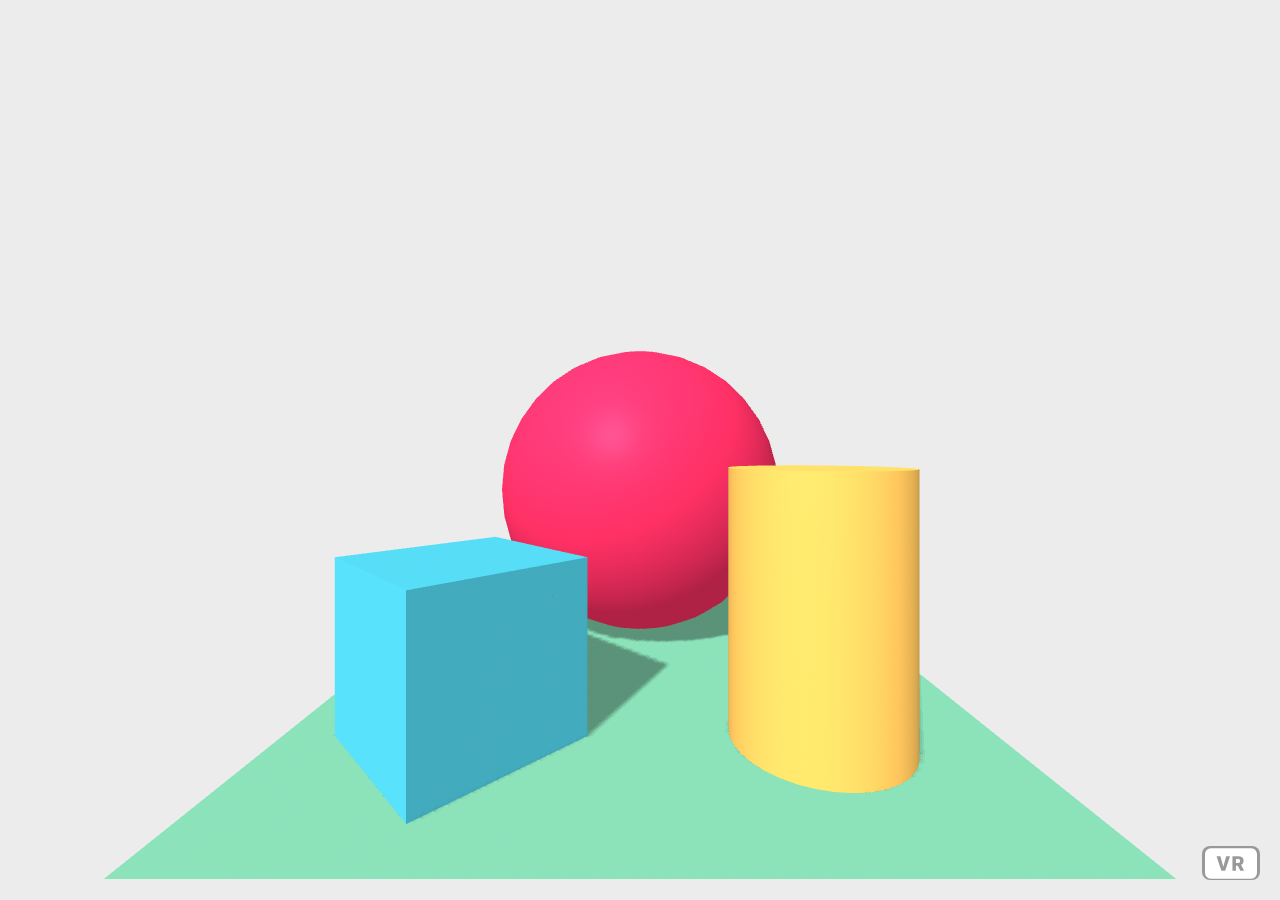
<file: Recipient/ref/aframe-1.2.0/aframe-1.2.0/examples/boilerplate/hello-world/index.html>
<!DOCTYPE html>
<html>
  <head>
    <meta charset="utf-8">
    <title>Hello, World! • A-Frame</title>
    <meta name="description" content="Hello, World! • A-Frame">
    <script src="../../../dist/aframe-master.js"></script>
  </head>
  <body>
    <a-scene background="color: #ECECEC">
      <a-box position="-1 0.5 -3" rotation="0 45 0" color="#4CC3D9" shadow></a-box>
      <a-sphere position="0 1.25 -5" radius="1.25" color="#EF2D5E" shadow></a-sphere>
      <a-cylinder position="1 0.75 -3" radius="0.5" height="1.5" color="#FFC65D" shadow></a-cylinder>
      <a-plane position="0 0 -4" rotation="-90 0 0" width="4" height="4" color="#7BC8A4" shadow></a-plane>
    </a-scene>
  </body>
</html>
</file>
